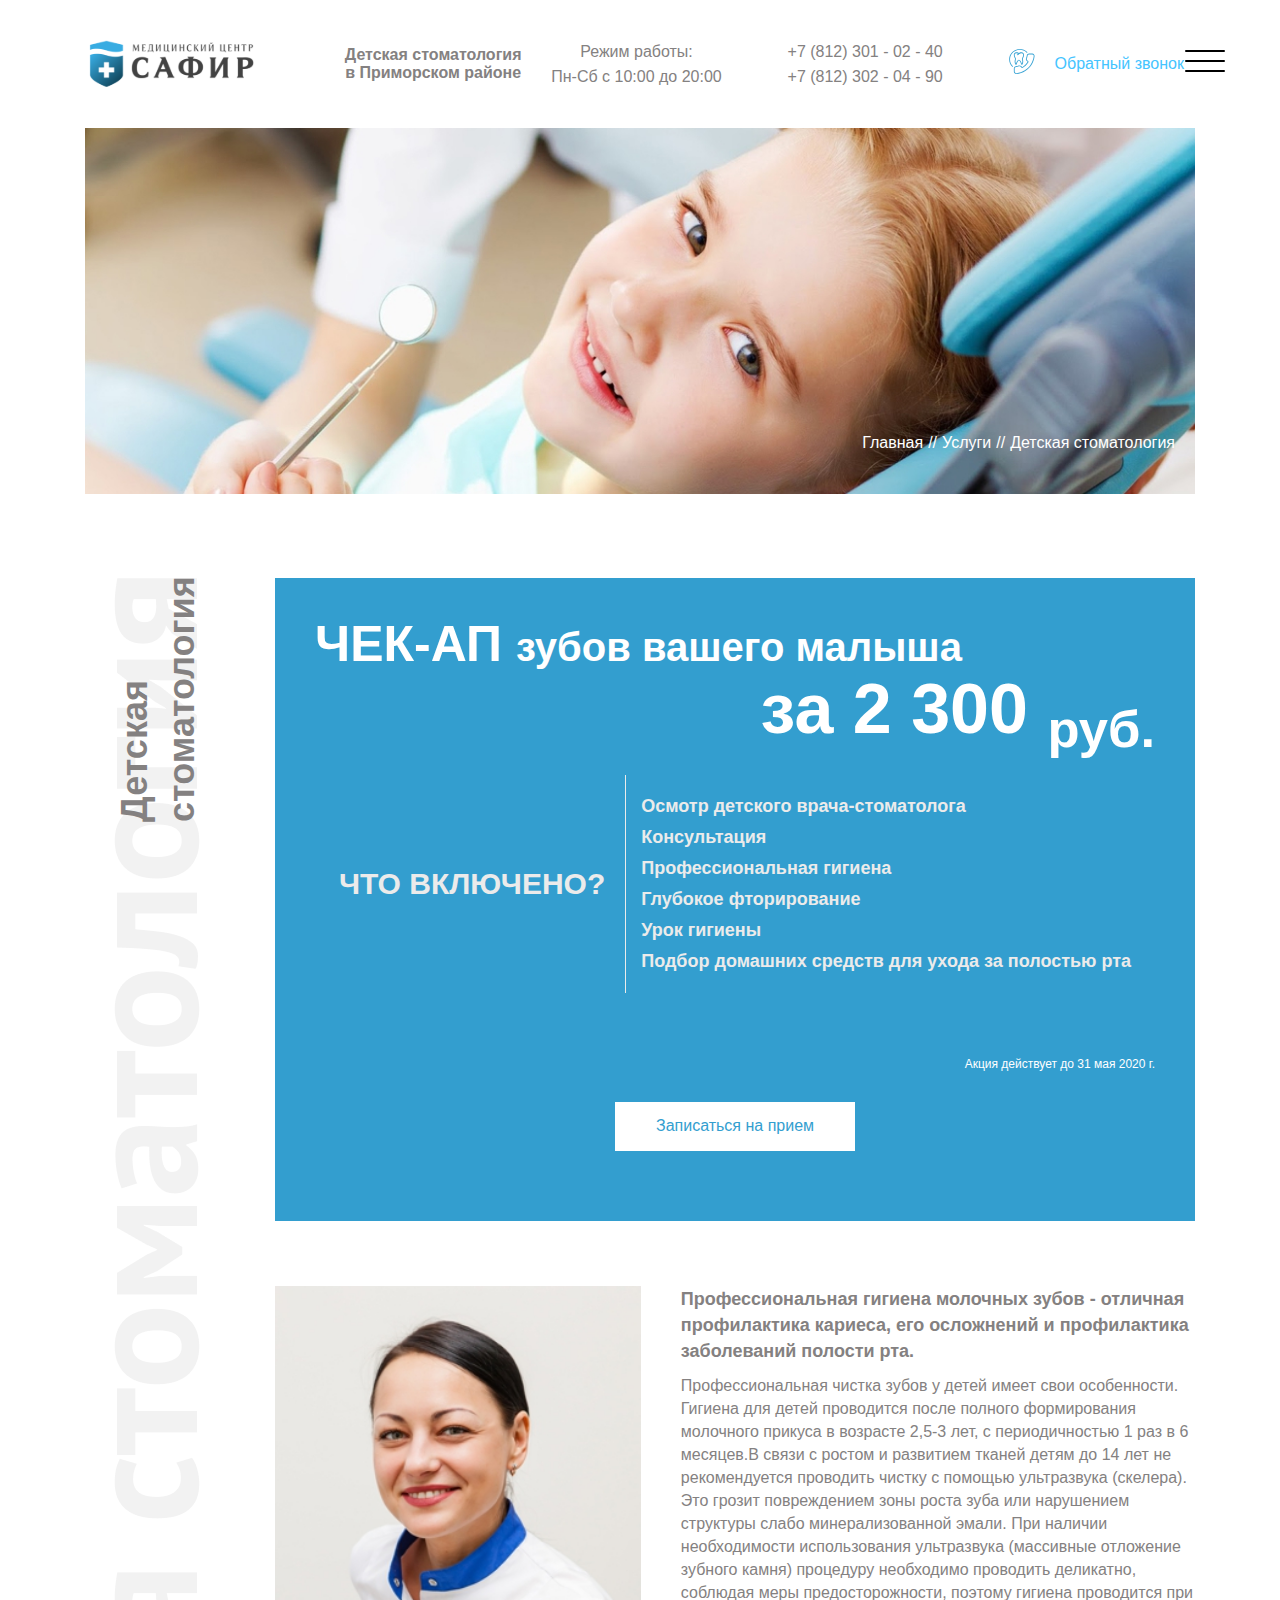
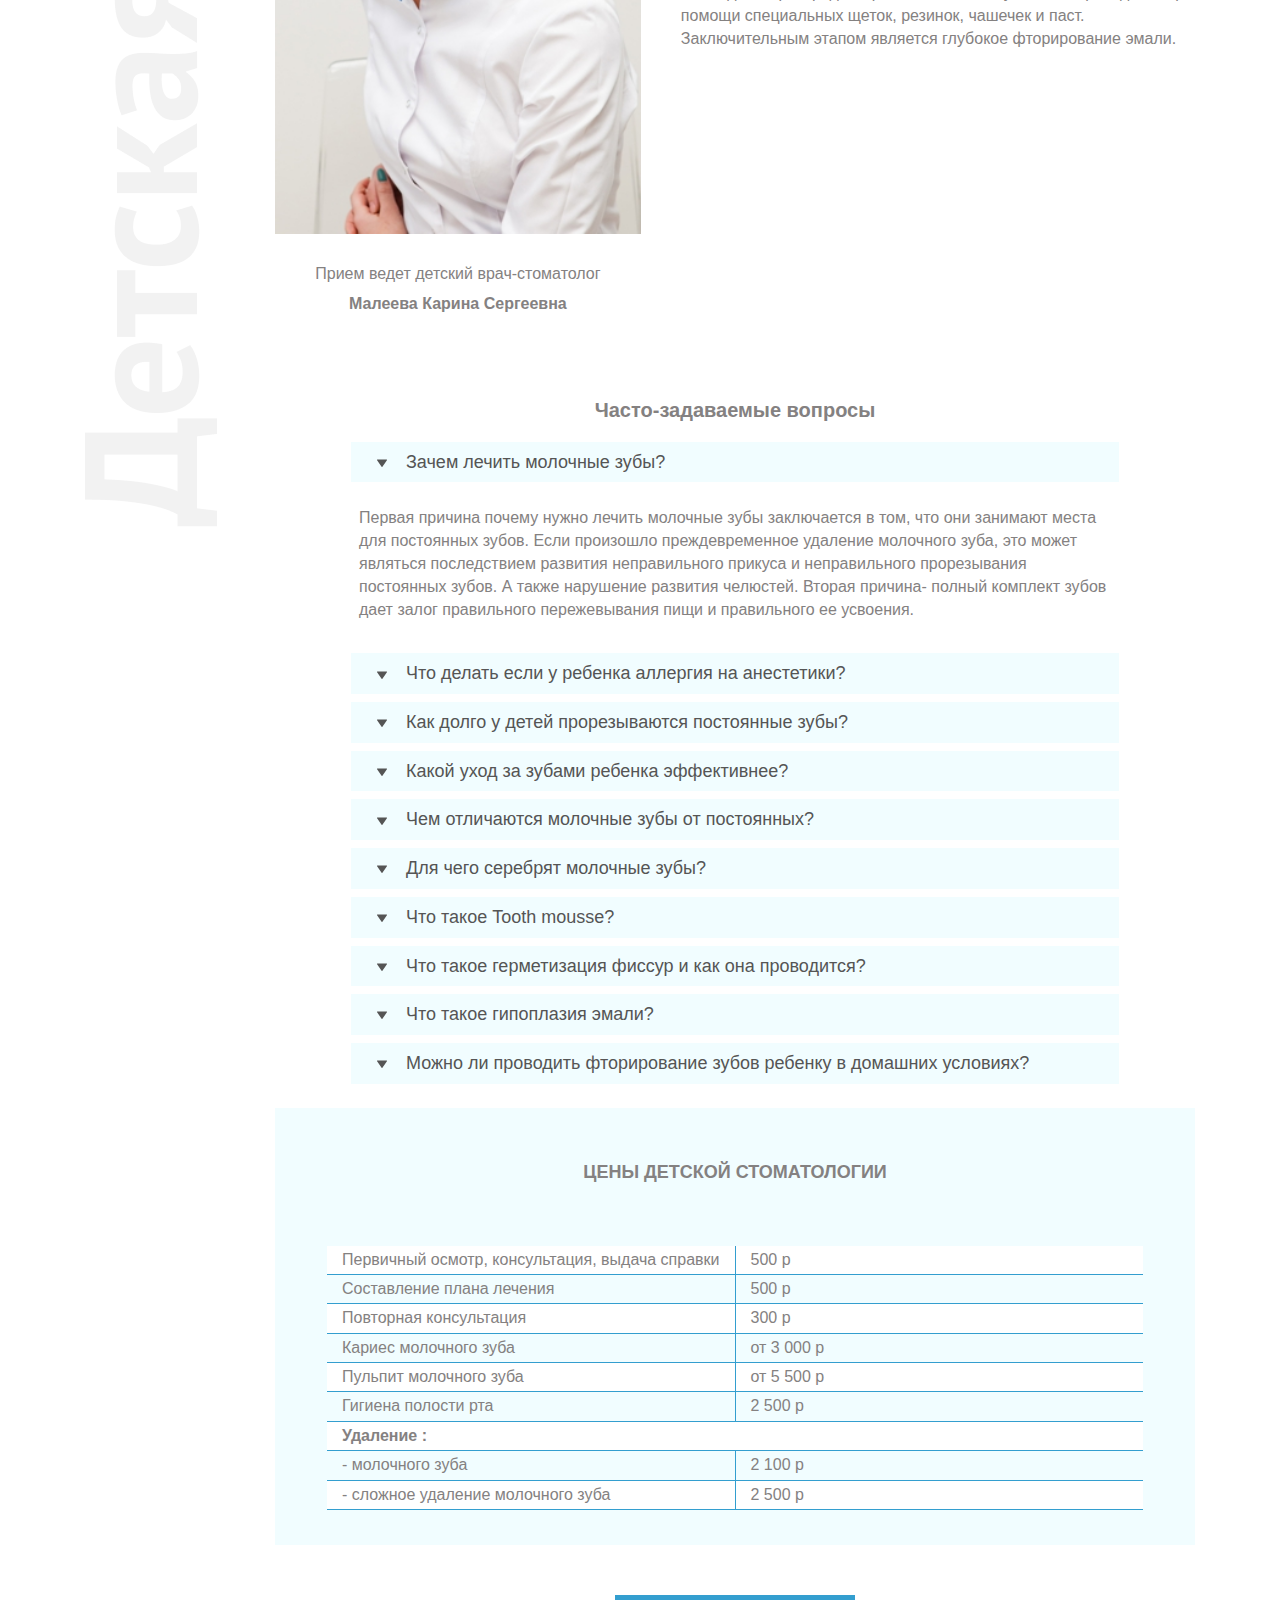
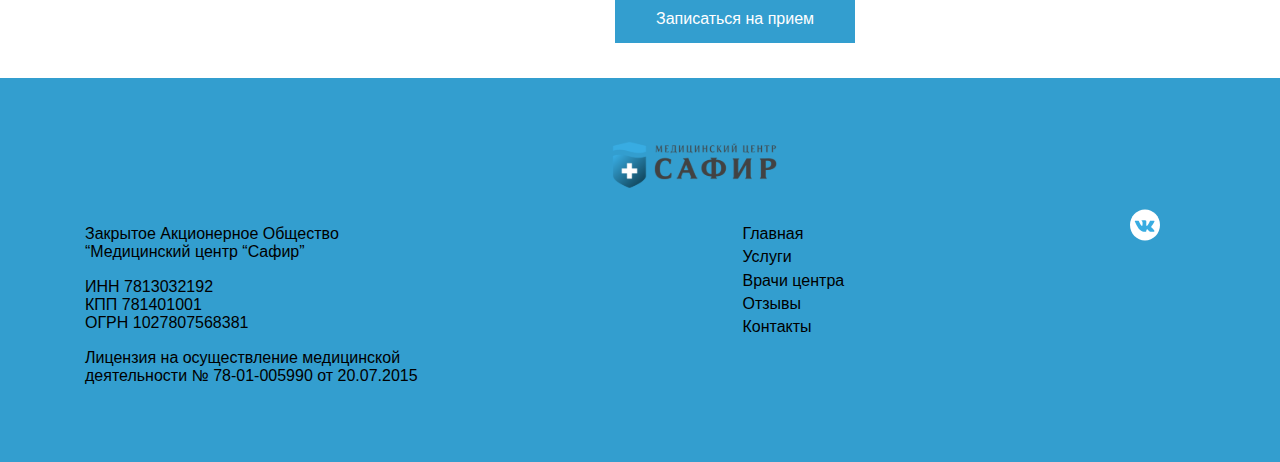
<file: childdent.html>
<!DOCTYPE html>
<html lang="ru">

<head>
	<meta charset="UTF-8" />
	<title>Детский стоматолог в Приморском районе</title>
	<meta name="viewport" content="width=device-width, initial-scale=1" />
	<meta name="description" content="Описание услуг детского стоматолога в медицинском центре Сафир" />
	<meta name="keywords" content="лечение молочных зубов, детский стоматолог в приморском районе, удалить молочный зуб" />
	<link rel="shortcut icon" type="image/x-icon" href="favicon.ico" />
	<!--Start Style -->
	<link rel="stylesheet" href="css/main.css"/>
	<!-- End Style -->
</head>

<body>
	<button href="#my-menu" class="hamburger hamburger--emphatic" type="button">
		<span class="hamburger-box">
			<span class="hamburger-inner"></span>
		</span>
	</button>
	<nav class="top-menu">
		<ul class="top-menu__list">
			<li><a href="index.html">Главная</a></li>
			<li class="trig_submenu"><a href="#">Услуги</a>
				<ul class="top-submenu__list">
					<li><a href="therapy.html">Лечение зубов и десен</a></li>
					<li><a href="ortodont.html">выравнивание зубов</a></li>
					<li><a href="childdent.html">Детская стоматология</a></li>
					<li><a href="#">Чистка и отбеливание</a></li>
					<li><a href="surgery.html">Хирургия</a></li>
					<li><a href="protezirovanie.html">Протезирование</a></li>
					<li><a href="implant.html">Имплантация</a></li>
					<li><a href="gynecology.html">Гинекология</a></li>
				</ul>
			</li>
		</ul>
	</nav>
	<div class="container">
		<div class="top-line">
			<div class="logo-top">
				<img src="img/logo.svg" alt="Медицинский центр Сафир" />
				<a href="index.html"></a>
			</div>
			<div class="descriptor">
				<h1>Детская стоматология<br />в Приморском районе</h1>
			</div>
			<div class="workTime">
				Режим работы:<br />
				Пн-Сб с 10:00 до 20:00
			</div>
			<div class="top-phone">
				<a href="tel:+78123010240"><span>+7 (812) 301 - 02 - 40</span></a>
				<a href="tel:+78123020490"><span>+7 (812) 302 - 04 - 90</span></a>
			</div>
			<div class="callBack_btn">
				<span class="callBack_btn__ico">
					<img src="img/phone-icon.svg" alt="Заказать звонок" />
				</span>
				<a data-fancybox data-src="#popup-callback-window" href="javascript:;" class="callback">Обратный звонок</a>
			</div>
		</div>
	</div>
	<div class="container">
		<div class="breadcrump">
			<img src="img/children_bg.jpg" alt="Детский стоматолог" />
			<ul>
				<li><a href="index.html">Главная</a></li>
				<li>//</li>
				<li><a href="index.html">Услуги</a></li>
				<li>//</li>
				<li>Детская стоматология</li>
			</ul>
		</div>
		<div class="row">
			<div class="col-md-2 col-sm-12">
				<div class="section-title">
					<img src="img/Childdent-title.png" alt="Детская стоматология" />
				</div>
				<div class="section-suptitle section-subtitle__childdent">
					<h1>Детская стоматология</h1>
				</div>
			</div>
			<div class="col-md-10">
				<div class="row">
					<div class="col-md-12">
						<div class="child-offer-block">
							<div class="child-offer-block__title">
								ЧЕК-АП <span>зубов вашего малыша</span> <div>за 2 300 <sub>руб.</sub></div>
							</div>
							<div class="child-offer-block__body">
								<div class="child-offer-block__body-what">
									Что включено?
								</div>
								<div class="child-offer-block__body-list">
									<ul>
										<li>Осмотр детского врача-стоматолога</li>
										<li>Консультация</li>
										<li>Профессиональная гигиена</li>
										<li>Глубокое фторирование</li>
										<li>Урок гигиены</li>
										<li>Подбор домашних средств для ухода за полостью рта</li>
									</ul>
								</div>
							</div>
							<div class="child-offer-duration">
							    Акция действует до 31 мая 2020 г.
							</div>
							<div class="therapy__book-btn">
								<a data-fancybox data-src="#popup-booking-window" href="javascript:;" class="docZapis btn-white">Записаться на
									прием</a>
							</div>
						</div>
					</div>
				</div>
				<div class="row">
					<div class="col-md-5">
						<div class="child-doc-block">
							<img src="img/doctors/MaleevaKS.jpg" alt="Малеева К. С.">
							<div class="doc-name">Прием ведет детский врач-стоматолог<br> <b>Малеева Карина Сергеевна</b></div>
						</div>
					</div>
					<div class="col-md-7">
						<div class="article">
							<div class="article__title">
								Профессиональная гигиена молочных зубов - отличная профилактика кариеса, его осложнений и профилактика заболеваний полости рта.
							</div>
							<div class="article__body">
								Профессиональная чистка зубов у детей имеет свои особенности. Гигиена для детей проводится после полного формирования молочного прикуса в возрасте 2,5-3 лет, с периодичностью 1 раз в 6 месяцев.В связи с ростом и развитием тканей детям до 14 лет не рекомендуется проводить чистку с помощью ультразвука (скелера). Это грозит повреждением зоны роста зуба или нарушением структуры слабо минерализованной эмали. При наличии необходимости использования ультразвука (массивные отложение зубного камня) процедуру необходимо проводить деликатно, соблюдая меры предосторожности, поэтому гигиена проводится при помощи специальных щеток, резинок, чашечек и паст. Заключительным этапом является глубокое фторирование эмали.
							</div>
						</div>
					</div>
				</div>
				<div class="row justify-content-center">
					<div class="questions-block">
						<div class="questions-accordion__title">
							Часто-задаваемые вопросы
						</div>
						<div class="questions-accordion align">
							<div class="grid">
								<div class="js-ui-accordion">
									<h3>Зачем лечить молочные зубы?</h3>
									<div>
										<p>Первая причина почему нужно лечить молочные зубы заключается в том, что они занимают места для постоянных зубов. Если произошло преждевременное удаление молочного зуба, это может являться последствием развития неправильного прикуса и неправильного прорезывания постоянных зубов. А также нарушение развития челюстей. Вторая причина- полный комплект зубов дает залог правильного пережевывания пищи и правильного ее усвоения.</p>
									</div>

									<h3>Что делать если у ребенка аллергия на анестетики?</h3>
									<div>
										<p>Если у ребенка имеется аллергия, перед удалением или лечением зубов необходимо сделать аллергопробы,во избежание осложнений при лечении.</p>
									</div>

									<h3>Как долго у детей прорезываются постоянные зубы?</h3>
									<div>
										<p>Центральные резцы сменяют друг друга очень быстро – максимум за два месяца. А вот премоляры и клыки могут прорезываться долго – от четырех месяцев до полугода. Весь процесс смены должен завершиться к 14 годам. Исключение составляют только зубы мудрости – они прорезываются в 18-25 лет, но в зависимости от особенностей развития детского организма и происходит процесс прорезывания зубов. Продолжительность этого процесса у детей не одинакова и может варьироваться.</p>
									</div>

									<h3>Какой уход за зубами ребенка эффективнее?</h3>
									<div>
										<p>Способ ухода за зубами зависит только от возраста малыша:В возрасте до 1 года можно применять для чистки специальные щетки с резиновыми шипами, которые не только хорошо чистят маленькие зубки, но и массируют десны. После 1-го года дважды в день рекомендуется чистить зубки специальной детской щеткой, имеющей ограничитель на ручке, препятствующий травмированию десен и резиновые ворсинки. При появлении большого количества зубов и образовании межзубных промежутков уже не обойтись без качественной щеточки с мягкой щетиной, предназначенной для детей. периодически пользоваться электрической зубной щеткой наряду с обычной можно до достижения шестилетнего возраста. После возможен полный переход на электрическую, которая имеет регулировку скорости. Состав детской зубной пасты: Низкое содержание фтора или его отсутствие. Низкая абразивность. Многие производители изготавливают пасту для разных возрастов и указывают это на упаковке.</p>
									</div>

									<h3>Чем отличаются молочные зубы от постоянных?</h3>
									<div>
										<p>Отличия молочных зубов от постоянных составом и покрытием:
											-Низкая насыщенность минеральными соединениями
											- Тонкий слой эмали и дентина. Особенно малая толщина эмали на контактной поверхности резцов и на молярах в области фиссур. Толщина дентина на контактных поверхностях составляет от 0.5 до 1.5 мм. (Из-за чего происходит быстрый доступ кариесогенных микробов к пульпе зуба, вызывая осложнение - пульпит зуба)
											-Молочные зубы имеют большой объем пульпы. Микроорганизмы легко могут проникнуть в пульпу в следствии широких апикальных (верхушечных) отверстий и корневых каналов, которые обеспечивают быстрое и легкое проникновение микробов к пульпе зуба.
											-Мягкий дентин
										</p>
									</div>

									<h3>Для чего серебрят молочные зубы?</h3>
									<div>
										<p>Серебрение молочных зубов у детей основано на антисептических (антибактериальных) свойствах нитрата серебра (способность уничтожать микробы и предотвращать и подавлять их рост и размножение). Серебрение молочных зубов применяется для обработки зубов с начальной стадией кариеса раствором нитрата серебра (30 %), который создает на поверхности зуба пленку.</p>
									</div>

									<h3>Что такое Tooth mousse?</h3>
									<div>
										<p>GC Tooth Mousse -это реминерализующий гель,который помогает избавиться от повышенной чувствительности эмали зубов, а также от белых пятен – первых предвестников кариеса.
											Гель изготовлен на водной основе и не содержит сахара. В составе mousse есть запатентованный комплекс Recaldent или СРР-АСР – казеин фосфопептид-аморфный кальций фосфат. Основными компонентами, которыми являются минералы – кальций и фосфаты, выступающие в качестве главных строительных элементов зуба. Молекулы кальция и фосфата, попадая в полость рта, оседают на твердых и мягких тканях, так происходит реминерализация.
										</p>
									</div>

									<h3>Что такое герметизация фиссур и как она проводится?</h3>
									<div>
										<p>Герметизация фиссур -Так называют специальную обработку поверхности зубов, а если более точно, то самых уязвимых к кариесу участков, называемых фиссурами. Эти участки находятся в углублениях жевательных зубов и нередко плохо очищаются во время обычной гигиенической чистки. Сутью герметизации является заполнение углублений прочным материалом, который устраняет контакт зуба с бактериями и пищей.
											Этапы:
											-Врач выполняет профессиональную чистку, чтобы максимально удалить зубной налет с обрабатываемых зубов и добиться сухой и гладкой поверхности.
											-Зубы промываются и просушиваются, а затем обкладываются ватными тампонами, чтобы на них не попала слюна.
											-Зуб покрывают специальным клеем для получения шероховатой поверхности.
											-Зуб опять промывают и просушивают, после чего на фиссуры наносят силант, распределяя вещество равномерно с помощью зонда.
											-Используя лампу, врач стимулирует затвердевание герметика и проверяет заполненность фиссур.
											-Копировальной бумагой стоматолог выявляет участки нанесения лишнего вещества, после чего удаляет их шлифовальной насадкой.
										</p>
									</div>

									<h3>Что такое гипоплазия эмали?</h3>
									<div>
										<p>Гипоплазия эмали – недостаточное развитие поверхностного слоя (эмали) молочных или постоянных зубов. Крайне выраженной формой гипоплазии эмали является аплазия - ее полное отсутствие. Проявляется изменением формы и внешнего вида зубов, наличием белесых или депигментированных участков, бороздок, углублений, при аплазии – болевыми ощущениями на различные раздражители. Наиболее часто гипоплазия эмали ведет к развитию глубокого кариеса, пульпита, формированию неправильного прикуса.
											Причины
											Примерно у 60% детей, страдающих гипоплазией эмали, причины нарушений связаны с патологическим течением беременности или пороками развития плода в эмбриональном периоде. Если женщина во время беременности перенесет тяжелые инфекционные болезни, риск неправильного формирования зубных зачатков будет выше, чем у женщин, у которых беременность протекает без отклонений. Особенно опасны во время беременности так называемые детские болезни — корь, ветряная оспа, краснуха.
											-Гипоплазия эмали у ребенка может быть не только самостоятельным заболеванием, но и быть симптомом соматических заболеваний, например желудочно-кишечного тракта, щитовидной железы или почек. Именно по этим причинам при диагностировании гипоплазии постоянных зубов необходимо пройти обследование у соответствующих специалистов.
										</p>
									</div>

									<h3>Можно ли проводить фторирование зубов ребенку в домашних условиях?</h3>
									<div>
										<p>При фторировании зубов детям в домашних условиях важна правильная оценка дозировки курсового приема фторсодержащих препаратов.
											Для безопасного фторирования зубов дома следует обязательно обратиться за помощью к врачу-стоматологу, который правильно оценит потенциальные риски, отметит целесообразность проведения манипуляции. Для применения процедуры фторирования в домашних условиях существует несколько основных средств:
											- пасты с высокими концентрациями фтора, которые устраняют микротрещинки, предотвращают кариозное поражение (использовать зубные пасты можно для детей старше 4 лет, так как опасны при регулярном проглатывании);
											- специальные гели, которые наносят на очищенную и тщательно высушенную эмаль
											- ополаскиватели (подходят только после прорезывания постоянных резцов);
											- таблетки с высоким содержанием фторида натрия (применять препараты внутрь можно только с разрешения лечащего врача).
											Для проведения манипуляций допустимо использование специальных капп, которые изготавливаются по слепку прикуса ребенка. Врач расскажет о правилах проведения процедуры, необходимой дозировке. Остальные средства для домашнего использования фторирования полости рта следует использовать тоже после назначения врача.

										</p>
									</div>

								</div>

							</div>
						</div>
					</div>
				</div>
				<div class="price-block">
					<div class="price-block__title">
						<h2>цены детской стоматологии</h2>
					</div>
					<table class="price-table">
						<tr>
							<td>Первичный осмотр, консультация, выдача справки</td>
							<td>500 р</td>
						</tr>
						<tr>
							<td>Составление плана лечения</td>
							<td>500 р</td>
						</tr>
						<tr>
							<td>Повторная консультация</td>
							<td>300 р</td>
						</tr>
						<tr>
							<td>Кариес молочного зуба</td>
							<td>от 3 000 р</td>
						</tr>
						<tr>
							<td>Пульпит молочного зуба</td>
							<td>от 5 500 р</td>
						</tr>
						<tr>
							<td>Гигиена полости рта</td>
							<td>2 500 р</td>
						</tr>
						<tr class="tr100">
							<td colspan="2">Удаление :</td>	
						</tr>
						<tr>
							<td>- молочного зуба</td>
							<td>2 100 р</td>
						</tr>
						<tr>
							<td>- сложное удаление молочного зуба</td>
							<td>2 500 р</td>
						</tr>
					</table>
				</div>
				<div class="therapy__book-btn">
					<a data-fancybox data-src="#popup-booking-window" href="javascript:;" class="docZapis">Записаться на
						прием</a>
				</div>
			</div>
		</div>
	</div>
	<footer id="footer" class="footer">
		<div class="container">
			<div class="row justify-content-center">
				<div class="col-md-1">
					<div class="bottom-logo">
						<img src="img/logo.svg" alt="Стоматология Сафир" />
					</div>
				</div>
			</div>
			<div class="row justify-content-between pt-3 ">
				<div class="col-md-4">
					<p>Закрытое Акционерное Общество “Медицинский центр “Сафир”</p>
					<p>ИНН 7813032192<br />КПП 781401001<br />ОГРН 1027807568381</p>
					<p>
						Лицензия на осуществление медицинской деятельности №
						78-01-005990 от 20.07.2015
					</p>
				</div>
				<div class="col-md-2">
					<ul class="bottom-menu">
						<li><a href="index.html">Главная</a></li>
						<li><a href="index.html">Услуги</a></li>
						<li><a href="index.html">Врачи центра</a></li>
						<li><a href="index.html">Отзывы</a></li>
						<li><a href="index.html">Контакты</a></li>
					</ul>
				</div>
				<div class="col-md-1">
					<div class="social">
						<a href="https://vk.com/medsafir"><img src="img/vk.svg" alt="Сафир в контакте" /></a>
						<!-- <a href="https://www.facebook.com/med.center.safir/"><img src="img/facebook.svg" alt="Сафир в facebook" /></a> -->
					</div>
					<div class="copiright"></div>
				</div>
			</div>
		</div>
	</footer>

	<!--Popup windows start-->

	<div class="popup-callback-window" id="popup-callback-window">
		<div class="book-form__title">Закажите<br />обратный звонок</div>
		<div class="book-form__subtitle">
			Оставьте свой номер телефона и администратор позвонит вам через 3-5
			минут
		</div>
		<form class="callback_form">
			<input type="hidden" name="formdata" value="Обратный звонок" />
			<input name="phone" type="text" placeholder="Ваш номер телефона" />
			<div class="check">
				<input type="checkbox" name="checkbox" checked />
				<p class="checkbox-text">
					нажимая кнопку Отправить, вы соглашаетесь с условиями <a href="politikaconf.pdf" download="">политики обработки персональных данных.</a>
				</p>
			</div>
			<div class="message"></div>
			<button type="button" class="booking_form-btn">Отправить</button>
		</form>
	</div>
	<div class="popup-booking-window" id="popup-booking-window">
		<div class="book-form__title">Запишитесь<br />на прием</div>
		<div class="book-form__subtitle">
			Оставьте свой номер телефона и администратор позвонит вам через 3-5
			минут
		</div>
		<form class="booking_form">
			<input type="hidden" name="formdata" value="Запись на прием" />
			<input name="phone" type="text" placeholder="Ваш номер телефона" />
			<div class="check">
				<input type="checkbox" name="checkbox" checked />
				<p class="checkbox-text">
					нажимая кнопку Отправить, вы соглашаетесь с условиями <a href="politikaconf.pdf" download="">политики обработки персональных данных.</a>
				</p>
			</div>
			<div class="message"></div>
			<button type="button" class="booking_form-btn">Отправить</button>
		</form>
	</div>
	<div class="popup-booking-window" id="popup-booking-window">
		<div class="book-form__title">
			Запишитесь<br>на прием
		</div>
		<div class="book-form__subtitle">
			Оставьте свой номер телефона и администратор позвонит вам через 3-5 минут
		</div>
		<form class="booking_form">
			<input type="hidden" name="formdata" value="Запись на прием">
			<input name="phone" type="text" placeholder="Ваш номер телефона">
			<div class="check">
				<input type="checkbox" name="checkbox" checked>
				<p class="checkbox-text">нажимая кнопку Отправить, вы соглашаетесь с условиями <a href="politikaconf.pdf">политики обработки персональных данных.</a></p>
			</div>
			<div class="message"></div>
			<button type="button" class="booking_form-btn">Отправить</button>
		</form>
	</div>
	<!--Popup windows end-->
	
	
	<!-- Yandex.Metrika counter -->
<script type="text/javascript" >
    (function (d, w, c) {
        (w[c] = w[c] || []).push(function() {
            try {
                w.yaCounter50208097 = new Ya.Metrika2({
                    id:50208097,
                    clickmap:true,
                    trackLinks:true,
                    accurateTrackBounce:true,
                    webvisor:true
                });
            } catch(e) { }
        });

        var n = d.getElementsByTagName("script")[0],
            s = d.createElement("script"),
            f = function () { n.parentNode.insertBefore(s, n); };
        s.type = "text/javascript";
        s.async = true;
        s.src = "https://mc.yandex.ru/metrika/tag.js";

        if (w.opera == "[object Opera]") {
            d.addEventListener("DOMContentLoaded", f, false);
        } else { f(); }
    })(document, window, "yandex_metrika_callbacks2");
</script>
<noscript><div><img src="https://mc.yandex.ru/watch/50208097" style="position:absolute; left:-9999px;" alt="" /></div></noscript>
<!-- /Yandex.Metrika counter -->



	<!--JS start-->
	<script src="js/jquery-3.4.1.min.js"></script>
	<script src="js/jquery-ui.min.js"></script>
	<script src="js/jquery.mask.js"></script>
	<script src="js/jquery.fancybox.min.js"></script>
	<script src="js/index1.js"></script>
	<!--JS end-->

</body></html>
</file>
<file: css/main.css>
@import url("bootstrap-grid.css");
@import url("mmenu.css");
@import url("hamburgers.min.css");
@import url("slick.css");
@import url("normalize.css");
@import url("jquery.fancybox.min.css");
@import url("animate.min.css");
@import url("style.css?ver125");
</file>
